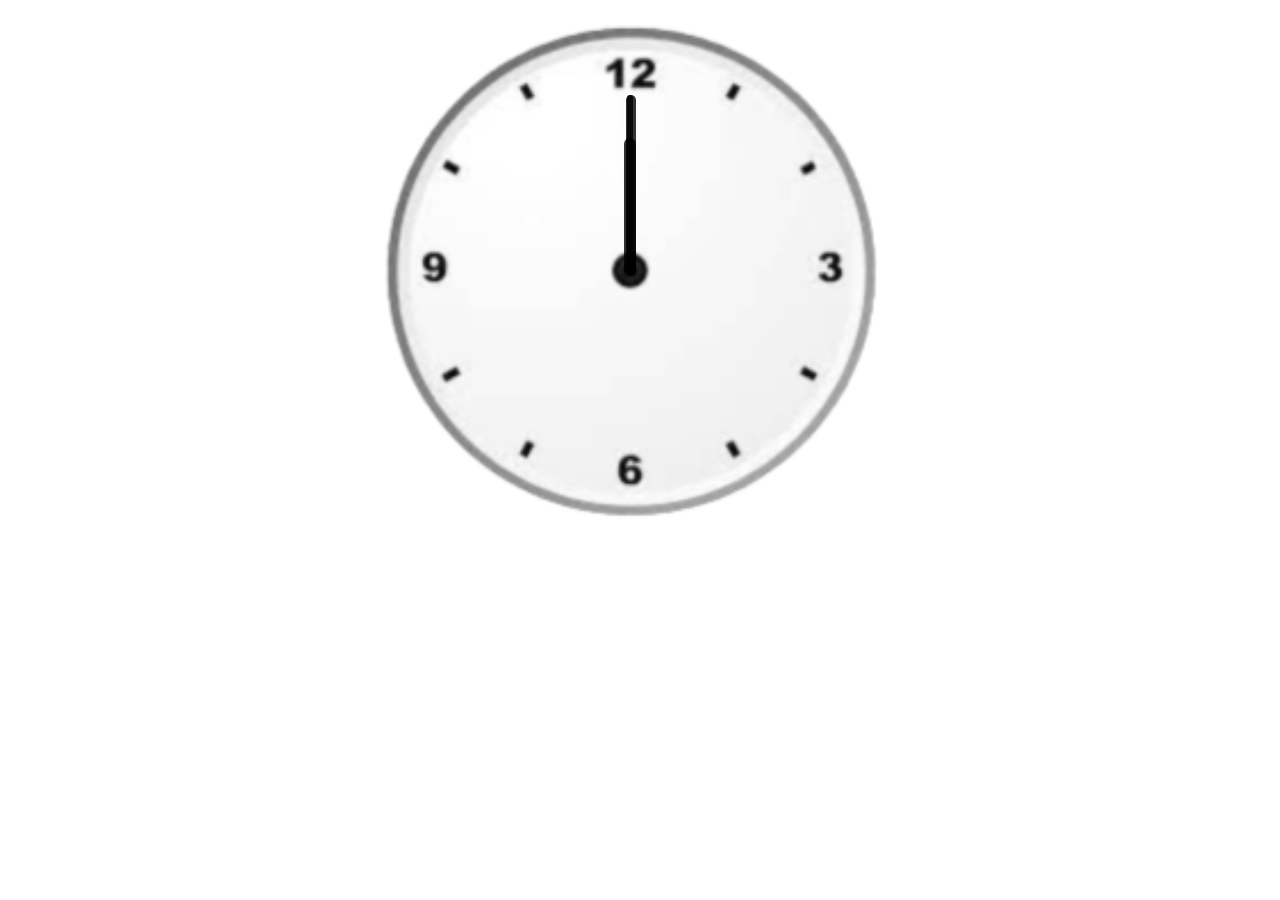
<file: clock_mansi/index.html>
<!DOCTYPE html>
<html lang="en">
    <head>
        <meta charset="UTF-8">
        <meta name="viewport" content="width=device-width, initial-scale=1.0">
        <title>Analog Clock</title>
        <link rel="stylesheet" href="index.css">
       <script src="index.js"></script>
       
    </head>
    <body>
        <div id="clockContainer">
            <div id="hour"></div>
            <div id="minute"></div>
            <div id="second"></div>
        </div>



    </body>
</html>
</file>
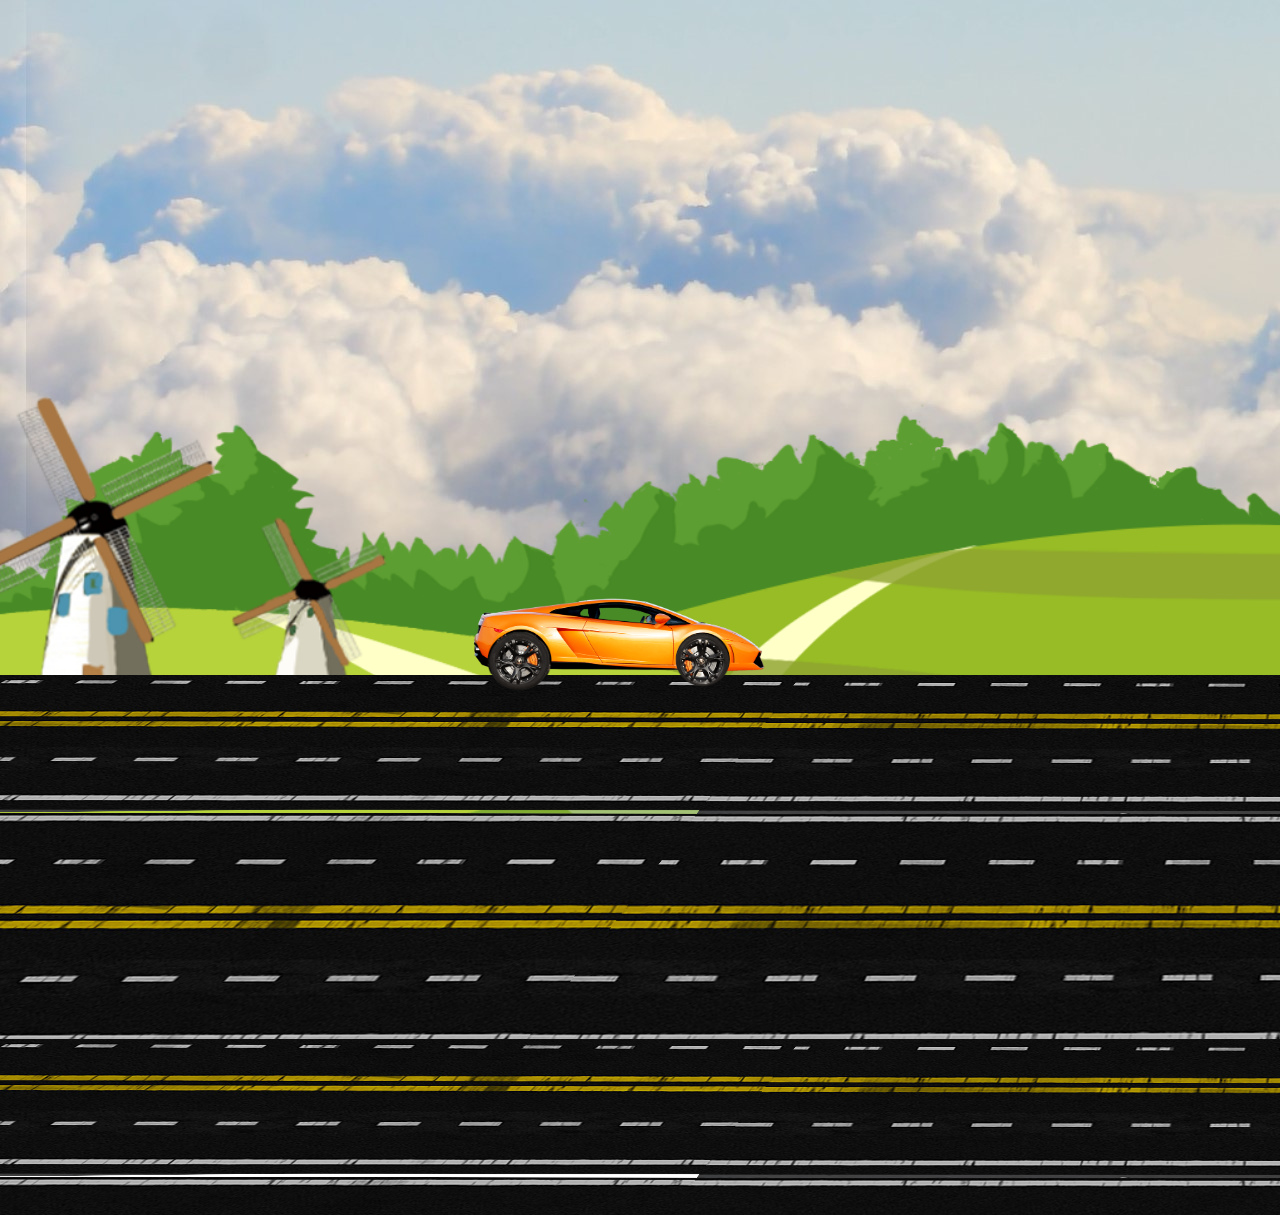
<file: lamborghini_Mansi/index.html>
<!DOCTYPE html>
<html lang="en">
    <head>
        <meta charset="UTF-8">
        <meta name="viewport" content="width=device-width, initial scale=1.0">
        <title>Lamborghini Vroom!</title>
        <link rel="stylesheet" href="style.css">
        <script src="script.js">

        </script>

</head>
<body>
    <div class="contaner">

        <div class="sky">
            <div class="trees"></div>
            <div class="track"></div>
            <div class="car">
                <div class="wheel wheel1">
                    <img src="car_wheel_left.png" alt="">
                </div>
                <div class="wheel wheel2">
                    <img src="car_wheel_right.png" alt="">
                </div>
            </div>


        </div>
    </div>

</body>
</html>
</file>
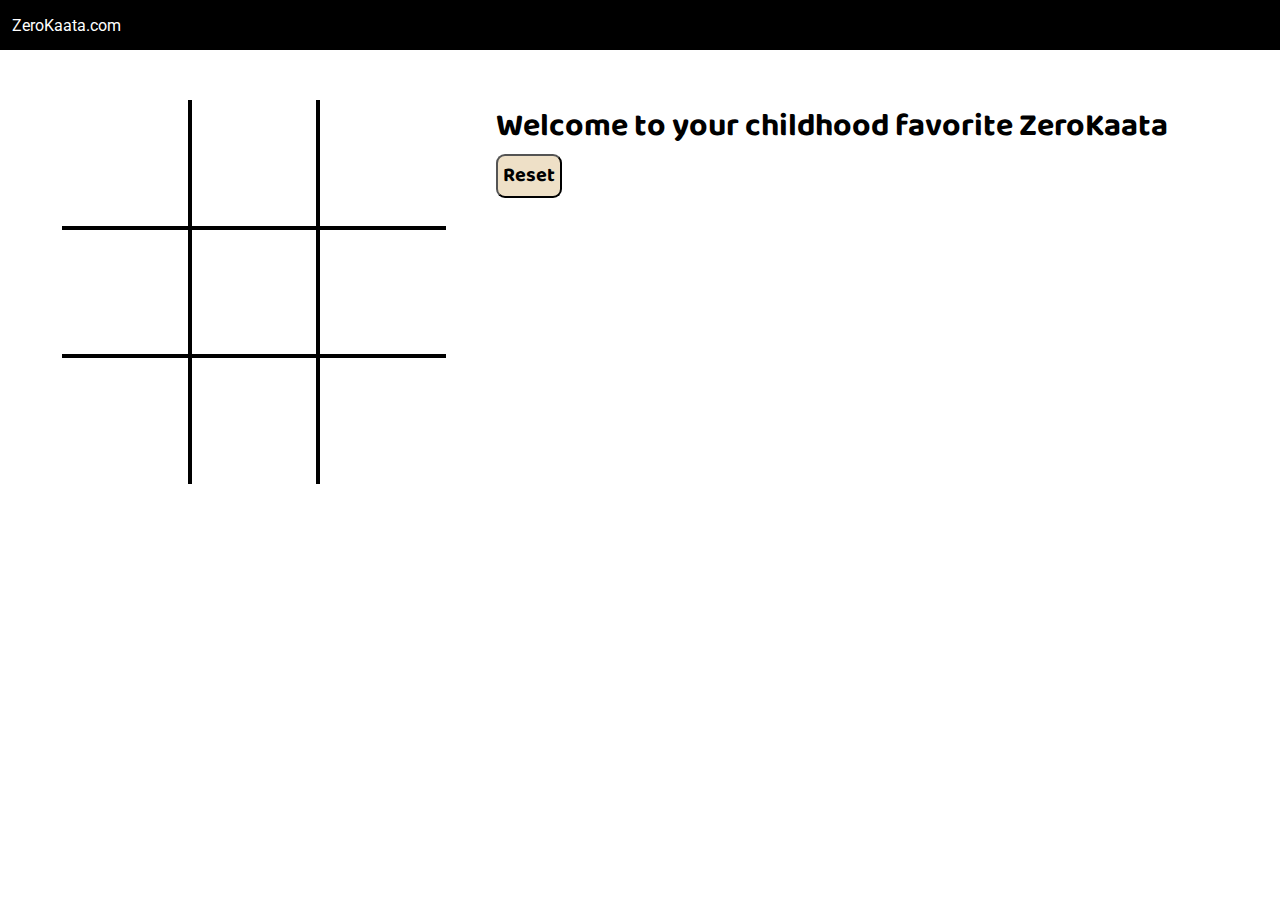
<file: TIC TAC TOE/index.html>
<!DOCTYPE html>
<html lang="en">
    <head>
        <meta charset="UTF-8">
        <meta http-equiv="X-UA-Compatible" content="IE=edge">
        <meta name="viewport" content="width=device-width, initial-scale=1.0">
        <title>
            Tic Tac Toe
        </title>
        <link rel="stylesheet" href="style.css">
    



    </head>
    <body>
        <nav>
            <ul>
                <li>ZeroKaata.com</li>




            </ul>




        </nav>
        <div class="gameContainer">
            <div class="line"></div>

            <div class="container">
                <div class="box bt-0 bl-0"><span class="boxtext"></span></div>
                <div class="box bt-0"><span class="boxtext"></span></div>
                <div class="box bt-0 br-0"><span class="boxtext"></span></div>
                <div class="box bl-0"><span class="boxtext"></span></div>
                <div class="box "><span class="boxtext"></span></div>
                <div class="box br-0"><span class="boxtext"></span></div>
                <div class="box bb-0 bl-0"><span class="boxtext"></span></div>
                <div class="box bb-0 "><span class="boxtext"></span></div>
                <div class="box bb-0 br-0"><span class="boxtext"></span></div>
                
            </div>
            <div class="gameInfo">
                <h1>Welcome to your childhood favorite ZeroKaata</h1>
                <div>
                    <span class="info">   </span>
                    <button id="reset">Reset</button>
                    <div class="imgbox">
                        <img src="excited.gif" alt="Yay!">   </div>
                    </div>

                   
            </div>
        </div>
    <script src="script.js"></script>

    





    </body>





</html>
</file>
<file: clock_mansi/index.css>
#clockContainer{
    position:relative;

    background-color:aqua;
    height:40vw;
    width:40vw;
    background:url(clock.png) no-repeat;
    background-size:100%;
    
    margin:auto;



}


#hour, #minute, #second{



    position:absolute;
    background:black;
    border-radius:10px;
    transform-origin:bottom;


}



#hour{
    width: 2.5%;
    height: 27%;
    top: 25.4%;
    left: 46.8%;
    opacity: 0.8;
}

    
    







#minute{
    width: 2%;
    height: 35%;
    top: 17%;
    left: 47.2%;
    opacity: 0.8;
  
}
 



    

   





#second{
    width: 1.2%;
    height: 35%;
    top: 17%;
    left: 47.4%;
    opacity: 0.8;
   


  


}
</file>
<file: lamborghini_Mansi/style.css>
*{


    margin:0;
    padding:0;

}

body{
    overflow:hidden;
    animation:bodyshake linear 6s infinite;


}

.sky{


height:100vh;

width:100%;
background-image:url(background.jpg);

position:absolute;

background-repeat:no-repeat;

}



.trees{


    height:100vh;
    width:100%;
    background-image: url('trees.png');
    background-size:cover;
    position:absolute;
    top:-80px;



}


.track{


    height:60vh;
    width:1000vh;
    background-image: url('track.png');
    
    position:absolute;
    top:75vh;
    animation: carMove linear 6s infinite;

}

.car{
    height: 100px;
    width: 360px;
    background-image: url(car_body.png);
    background-size: cover;
    background-repeat: repeat-x;
    position: absolute;
    left: 444px;
    bottom:24vh;
    animation:shake linear 3s infinite;

}


.wheel1 img{
    width: 77px;
    position: relative;
    top: 38px;
    left: 37px;
    animation:wheelRotation linear .6s infinite;



}

.wheel2 img {
    width: 77px;
    position: relative;
    top: -44px;
    left: 220px;
    animation:wheelRotation linear .6s infinite;
    

}



@keyframes wheelRotation{

    100%{
        transform:rotate(360deg);
    }

}
@keyframes carMove{

    100%{
        transform:translate(-400vw);
    }

}


@keyframes shake{

    0%{
        transform:translateY(-5px);
    }
    50%{
        transform:translateY(5px);
    }

    100%{
        transform:translateY(-5px);
    }


}

@keyframes bodyshake{

    0%{
        transform:translateY(-30px);
    }
    50%{
        transform:translateY(30px);
    }

    100%{
        transform:translateY(-30px);
    }


}
</file>
<file: TIC TAC TOE/style.css>
@import url('https://fonts.googleapis.com/css2?family=Baloo+Da+2:wght@600&family=Roboto:wght@400;500&display=swap');




*{  

margin:0;
padding:0;

}



nav ul{
    list-style-type:none;

}
nav { 


background-color:black;
color:white;
height:50px;
font-size:45 px;
display:flex;
align-items:center;
padding: 0 12px;
font-family: 'Roboto', sans-serif;


}


.gameContainer{
   
    display:flex;
    justify-content:center;
    margin-top:50px;






}



.container{
  display:grid;
  grid-template-rows:repeat(3,10vw);
  grid-template-columns:repeat(3,10vw);
  font-family: 'Roboto', sans-serif;
  
  
  


}

.box{



    border:2px solid black;
    font-size:8vw;
    display:flex;
    justify-content:center;

  
    cursor:pointer;


}

.box:hover{



   background-color:rgb(245, 216, 245);
   

}


.imgbox img{


    width:0px;

    transition: width 1s ease-in-out;

}


.gameInfo{



    padding:0 50px;
    font-family: 'Baloo Da 2', cursive;
}



.br-0{



    border-right:0px;
    
}

.bl-0{



    border-left:0;

}

.bt-0{
    border-top:0;





}


.bb-0{
    border-bottom:0;



}



#reset{

    margin: 0 px 40px;
    padding: 3px 5px;
    background-color:rgb(238, 224, 199);
    border-radius:9px;
    cursor:pointer;
    font-family: 'Baloo Da 2', cursive;
    font-size:20px;
    font-weight:bold;


    

}
</file>
